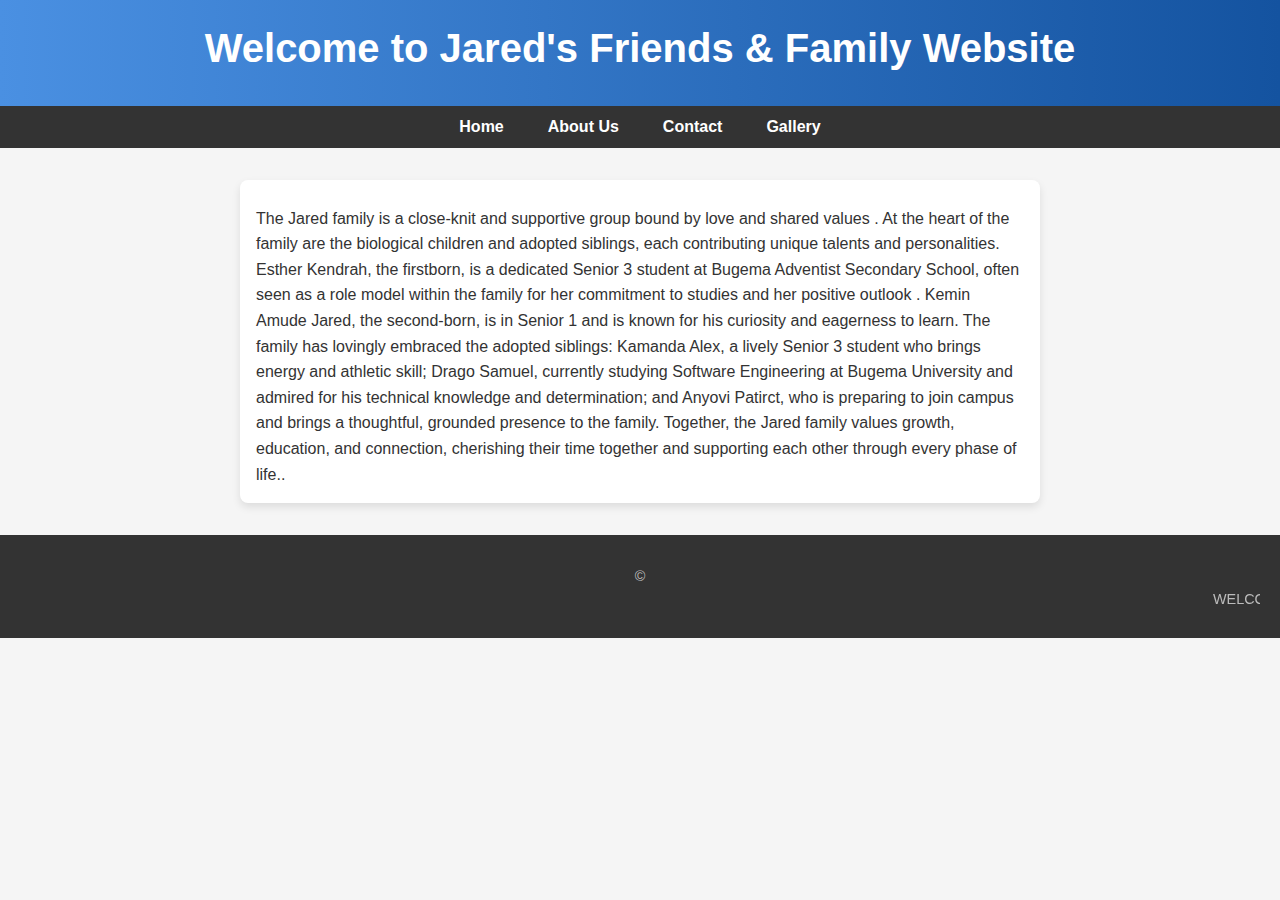
<file: index.html>
<!DOCTYPE html>
<html lang="en">
<head>
  <meta charset="UTF-8">
  <meta name="viewport" content="width=device-width, initial-scale=1.0">
  <title>Home - Friends and Family</title>
  <link rel="stylesheet" href="style.css">
</head>
<body>
  <!-- Navigation -->
  <header>
    <h1>Welcome to Jared's  Friends & Family Website</h1>
  </header>

  <!-- Navigation Bar -->
  <nav>
    <ul>
      <li><a href="index.html">Home</a></li>
      <li><a href="about.html">About Us</a></li>
      <li><a href="contact.html">Contact</a></li>
      <li><a href="gallery.html">Gallery</a></li>
    </ul>
  </nav>

  <!-- Main Content -->
  <section>
    <p>The Jared family is a close-knit and supportive group bound by love and shared values
        . At the heart of the family are the biological children and  adopted siblings,
         each contributing unique talents and personalities. 

        Esther Kendrah, the firstborn, is a dedicated Senior 3 student at Bugema Adventist Secondary School,
         often seen as a role model within the family for her commitment to studies and her positive outlook
         . Kemin Amude Jared, the second-born, is in Senior 1 and is known for his curiosity and eagerness to learn.
        
        The family has lovingly embraced the adopted siblings: Kamanda Alex, a lively 
        Senior 3 student who brings energy and athletic skill; Drago Samuel, 
        currently studying Software Engineering at Bugema University and admired for his technical knowledge and determination; 
        and Anyovi Patirct, who is preparing to join campus and brings a thoughtful, grounded presence to the family.
        
        Together, the Jared family values growth, education, and connection, cherishing their time together and supporting 
        each other through every phase of life..</p>
  </section>
  <footer>
    <p>&copy;<marquee behavior="scrol" direction="left">
      WELCOME TO JARED'S FAMILY
    </marquee></p>
</footer>
</body>
</html>
</file>
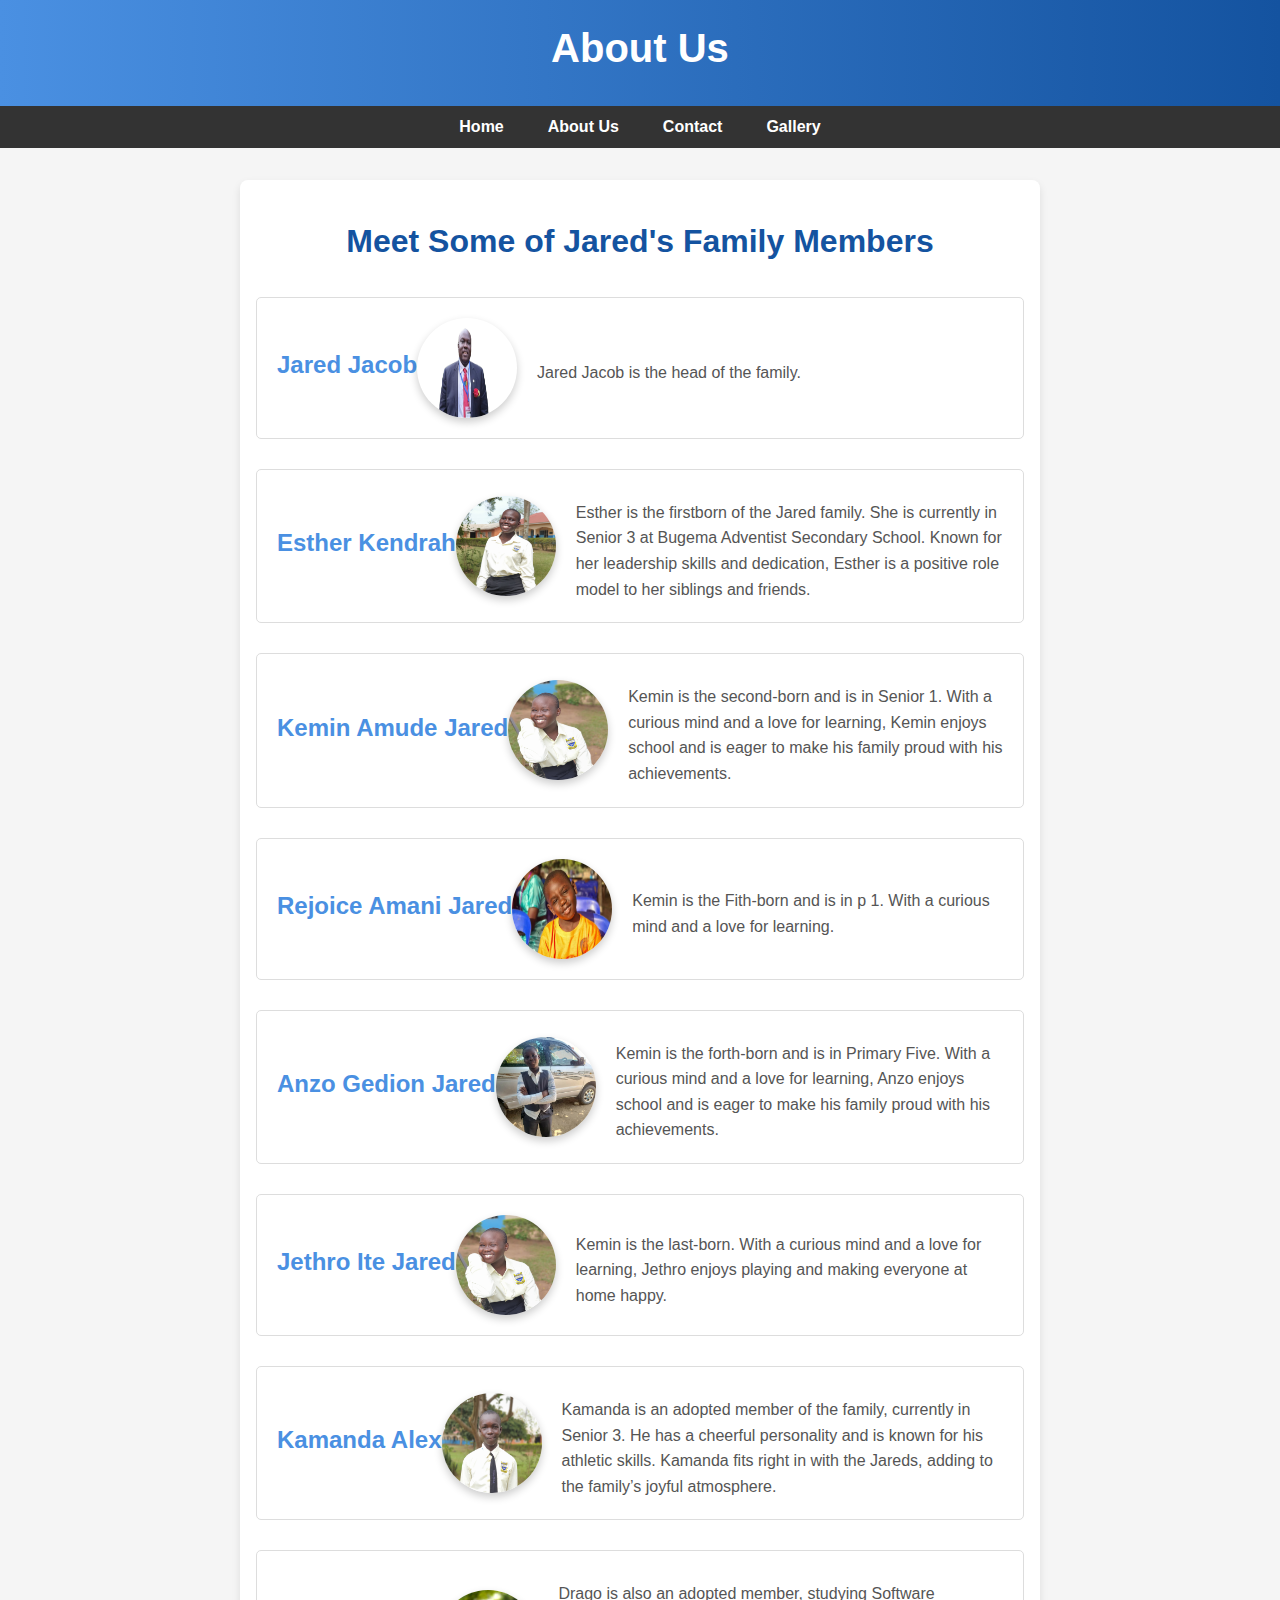
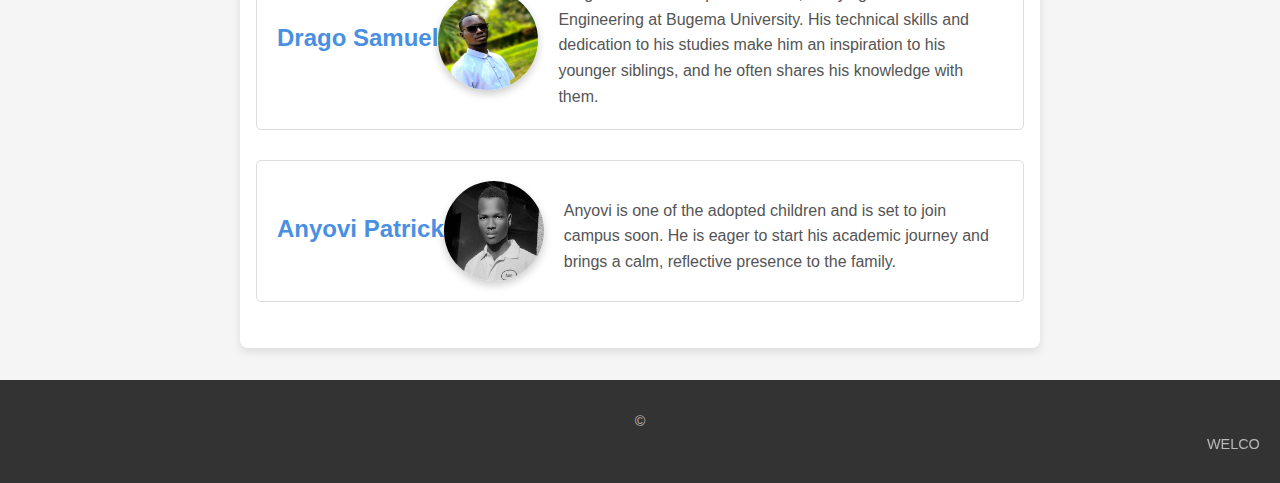
<file: about.html>
<!DOCTYPE html>
<html lang="en">
<head>
  <meta charset="UTF-8">
  <meta name="viewport" content="width=device-width, initial-scale=1.0">
  <title>About Us - Friends and Family</title>
  <link rel="stylesheet" href="style.css">
</head>
<body>
  <header>
    <h1>About Us</h1>
  </header>

  <!-- Navigation Bar -->
  <nav>
    <ul>
      <li><a href="index.html">Home</a></li>
      <li><a href="about.html">About Us</a></li>
      <li><a href="contact.html">Contact</a></li>
      <li><a href="gallery.html">Gallery</a></li>
    </ul>
  </nav>

  <!-- About Family Members -->
  <section>
    <h2>Meet Some of  Jared's Family Members</h2>

    <!-- Family Member 1: Jared Jacob -->
    <article>
      <h3>Jared Jacob</h3>
      <img src="jar.png" alt="Portrait of Jared Jacob, the head of the family">
      <p>Jared Jacob is the head of the family.</p>
    </article>

    <!-- Family Member 2: Esther Kendrah -->
    <article>
      <h3>Esther Kendrah</h3>
      <img src="esth.jpg" alt="Portrait of Esther Kendrah">
      <p>Esther is the firstborn of the Jared family. She is currently in Senior 3 at Bugema Adventist Secondary School. Known for her leadership skills and dedication, Esther is a positive role model to her siblings and friends.</p>
    </article>

    <!-- Family Member 3: Kemin Amude Jared -->
    <article>
      <h3>Kemin Amude Jared</h3>
      <img src="kemin.jpg" alt="Portrait of Kemin Amude Jared">
      <p>Kemin is the second-born and is in Senior 1. With a curious mind and a love for learning, Kemin enjoys school and is eager to make his family proud with his achievements.</p>
    </article>
    <article>
      <h3>Rejoice Amani Jared</h3>
      <img src="rej.jpg" alt="Portrait of Kemin Amude Jared">
      <p>Kemin is the Fith-born and is in p 1. With a curious mind and a love for learning.</p>
    </article>
    <article>
      <h3>Anzo Gedion Jared</h3>
      <img src="gi.jpg" alt="Portrait of Kemin Amude Jared">
      <p>Kemin is the forth-born and is in Primary Five. With a curious mind and a love for learning, Anzo enjoys school and is eager to make his family proud with his achievements.</p>
    </article>
    <article>
      <h3>Jethro Ite Jared</h3>
      <img src="kemin.jpg" alt="Portrait of Kemin Amude Jared">
      <p>Kemin is the last-born. With a curious mind and a love for learning, Jethro enjoys playing and making everyone at home happy.</p>
    </article>

    <!-- Adopted Family Member 1: Kamanda Alex -->
    <article>
      <h3>Kamanda Alex</h3>
      <img src="ka.jpg" alt="Portrait of Kamanda Alex">
      <p>Kamanda is an adopted member of the family, currently in Senior 3. He has a cheerful personality and is known for his athletic skills. Kamanda fits right in with the Jareds, adding to the family’s joyful atmosphere.</p>
    </article>

    <!-- Adopted Family Member 2: Drago Samuel -->
    <article>
      <h3>Drago Samuel</h3>
      <img src="dra.jpg" alt="Portrait of Drago Samuel">
      <p>Drago is also an adopted member, studying Software Engineering at Bugema University. His technical skills and dedication to his studies make him an inspiration to his younger siblings, and he often shares his knowledge with them.</p>
    </article>

    <!-- Adopted Family Member 3: Anyovi Patrick -->
    <article>
      <h3>Anyovi Patrick</h3>
      <img src="pat.jpg" alt="Portrait of Anyovi Patrick">
      <p>Anyovi is one of the adopted children and is set to join campus soon. He is eager to start his academic journey and brings a calm, reflective presence to the family.</p>
    </article>
  </section>
  <footer>
    <p>&copy;<marquee behavior="scrol" direction="left">
      WELCOME TO JARED'S FAMILY
    </marquee></p>
</footer>
</body>
</html>
</file>
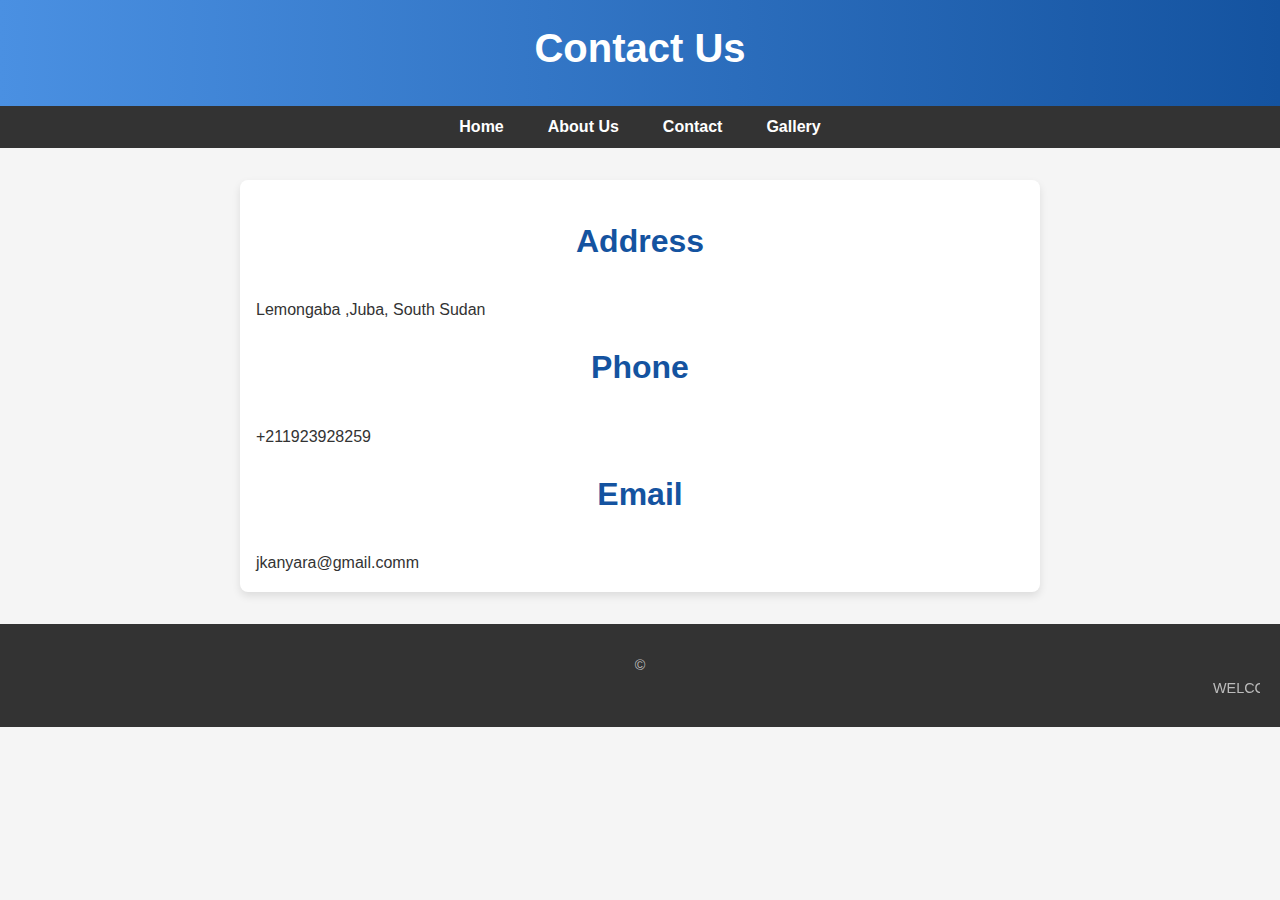
<file: contact.html>
<!DOCTYPE html>
<html lang="en">
<head>
  <meta charset="UTF-8">
  <meta name="viewport" content="width=device-width, initial-scale=1.0">
  <title>Contact Us - Friends and Family</title>
  <link rel="stylesheet" href="style.css">
</head>
<body>
  <header>
    <h1>Contact Us</h1>
  </header>
  
  <!-- Navigation Bar -->
  <nav>
    <ul>
      <li><a href="index.html">Home</a></li>
      <li><a href="about.html">About Us</a></li>
      <li><a href="contact.html">Contact</a></li>
      <li><a href="gallery.html">Gallery</a></li>
    </ul>
  </nav>

  <!-- Contact Information -->
  <section>
    <h2>Address</h2>
    <p>Lemongaba ,Juba, South Sudan</p>
    <h2>Phone</h2>
    <p>+211923928259</p>
    <h2>Email</h2>
    <p>jkanyara@gmail.comm</p>
  </section>
  <footer>
    <p>&copy;<marquee behavior="scrol" direction="left">
      WELCOME TO JARED'S FAMILY
    </marquee></p>
</footer>
</body>
</html>
</file>
<file: style.css>
/* General Reset */
* {
    margin: 0;
    padding: 0;
    box-sizing: border-box;
  }
  
  /* General Body Styling */
  body {
    font-family: Arial, sans-serif;
    color: #333;
    background-color: #f5f5f5;
    line-height: 1.6;
  }
  
  /* Header Styling */
  header {
    background: linear-gradient(to right, #4a90e2, #1453a0);
    color: #fff;
    padding: 40px;
    text-align: center;
  }
  
  header h1 {
    font-size: 2.5rem;
    margin-bottom: 10px;
  }
  
  /* Navigation Bar Styling */
  nav ul {
    list-style-type: none;
    display: flex;
    justify-content: center;
    background-color: #333;
    padding: 10px 0;
  }
  
  nav ul li {
    margin: 0 15px;
  }
  
  nav ul li a {
    color: #fff;
    text-decoration: none;
    padding: 10px 15px;
    font-weight: bold;
    transition: background-color 0.3s ease, color 0.3s ease;
  }
  
  nav ul li a:hover {
    background-color: #4a90e2;
    color: #fff;
    border-radius: 5px;
  }
  
  /* Section Styling */
  section {
    padding: 40px;
    max-width: 800px;
    margin: auto;
    background-color: #fff;
    box-shadow: 0 4px 8px rgba(0, 0, 0, 0.1);
    border-radius: 8px;
  }
  
  /* About Us Page Styling */
/* Reset some basic styling */
* {
  margin: 0;
  padding: 0;
  box-sizing: border-box;
}

/* Body styling */
body {
  font-family: Arial, sans-serif;
  line-height: 1.6;
}

/* Header */
header {
  text-align: center;
  padding: 1rem;
  background-color: #f5f5f5;
}

/* Navigation bar styling */
nav ul {
  display: flex;
  justify-content: center;
  list-style: none;
  background-color: #333;
  padding: 0.5rem;
}

nav ul li {
  margin: 0 10px;
}

nav ul li a {
  color: white;
  text-decoration: none;
  padding: 8px 12px;
}

nav ul li a:hover {
  background-color: #555;
  border-radius: 4px;
}

/* About Family Members Section */
section {
  max-width: 800px;
  margin: 2rem auto;
  padding: 1rem;
}

section h2 {
  text-align: center;
  margin-bottom: 1rem;
}

/* Family Member Article */
article {
  display: flex;
  align-items: center;
  margin-bottom: 1.5rem;
  padding: 1rem;
  border: 1px solid #ddd;
  border-radius: 5px;
}

article h3 {
  margin-bottom: 0.5rem;
}

article img {
  width: 100px;
  height: 100px;
  border-radius: 50%;
  margin-right: 1rem;
}

article p {
  flex: 1;
}

/* Responsive Styling */
@media (max-width: 768px) {
  nav ul {
    flex-direction: column;
    text-align: center;
  }

  article {
    flex-direction: column;
    text-align: center;
  }

  article img {
    margin: 0 0 1rem 0;
  }
}

@media (max-width: 480px) {
  section {
    padding: 0.5rem;
  }

  nav ul li {
    margin: 5px 0;
  }

  article img {
    width: 80px;
    height: 80px;
  }
}

  
  /* Contact Page Styling */
  section h2 {
    font-size: 1.5rem;
    color: #4a90e2;
    margin-top: 20px;
  }
  
  section p {
    font-size: 1rem;
    margin-top: 10px;
  }
  
  /* Gallery Page Styling */
  .gallery {
    display: flex;
    flex-wrap: wrap;
    gap: 15px;
    justify-content: center;
  }
  
  .gallery figure {
    flex-basis: 200px;
    position: relative;
    overflow: hidden;
    border-radius: 10px;
    box-shadow: 0 4px 8px rgba(0, 0, 0, 0.2);
    transition: transform 0.3s ease;
  }
  
  .gallery figure:hover {
    transform: scale(1.05);
  }
  
  .gallery img {
    width: 100%;
    height: auto;
    border-radius: 10px;
  }
  
  .gallery figcaption {
    position: absolute;
    bottom: 0;
    background: rgba(0, 0, 0, 0.7);
    color: #fff;
    width: 100%;
    text-align: center;
    padding: 10px;
    font-size: 1rem;
    opacity: 0;
    transition: opacity 0.3s ease;
  }
  
  .gallery figure:hover figcaption {
    opacity: 1;
  }
  
  /* Footer Styling */
  footer {
    background-color: #333;
    color: #fff;
    text-align: center;
    padding: 20px;
    margin-top: 30px;
  }
  
  footer p {
    font-size: 0.9rem;
    margin-top: 10px;
    color: #bbb;
  }
  /* Family Members Section Styling */
section h2 {
    text-align: center;
    color: #1453a0;
    margin-bottom: 30px;
    font-size: 2rem;
  }
  
  article {
    display: flex;
    align-items: center;
    margin-bottom: 30px;
    padding: 20px;
    border-bottom: 1px solid #ddd;
  }
  
  article img {
    width: 100px;
    height: 100px;
    border-radius: 50%;
    margin-right: 20px;
    box-shadow: 0 4px 8px rgba(0, 0, 0, 0.2);
  }
  
  article h3 {
    color: #4a90e2;
    font-size: 1.5rem;
    margin-bottom: 5px;
  }
  
  article p {
    font-size: 1rem;
    color: #555;
  }
  /* Slideshow Container */
.slideshow-container {
    max-width: 800px;
    position: relative;
    margin: auto;
    overflow: hidden;
    border-radius: 10px;
    box-shadow: 0 4px 8px rgba(0, 0, 0, 0.3);
  }
  
  /* Slide Images */
  .slide {
    display: none;
  }
  
  .slide img {
    width: 100%;
    height: auto;
    border-radius: 10px;
  }
  
  /* Caption text */
  .caption {
    color: #fff;
    font-size: 1.2rem;
    padding: 8px 12px;
    position: absolute;
    bottom: 8px;
    background: rgba(0, 0, 0, 0.6);
    width: 100%;
    text-align: center;
    border-bottom-left-radius: 10px;
    border-bottom-right-radius: 10px;
  }
  
  /* Next and Previous Buttons */
  .prev, .next {
    cursor: pointer;
    position: absolute;
    top: 50%;
    width: auto;
    padding: 16px;
    color: white;
    font-weight: bold;
    font-size: 1.5rem;
    transition: 0.3s;
    border-radius: 0 3px 3px 0;
    user-select: none;
  }
  
  .next {
    right: 0;
    border-radius: 3px 0 0 3px;
  }
  
  .prev:hover, .next:hover {
    background-color: rgba(0, 0, 0, 0.8);
  }
  
  /* Dots */
  .dot {
    cursor: pointer;
    height: 15px;
    width: 15px;
    margin: 0 2px;
    background-color: #bbb;
    border-radius: 50%;
    display: inline-block;
    transition: background-color 0.6s ease;
  }
  
  .active, .dot:hover {
    background-color: #4a90e2;
  }
  
  /* Fade Animation */
  .fade {
    animation: fade 1.5s;
  }
  
  @keyframes fade {
    from {opacity: .4}
    to {opacity: 1}
  }
</file>
